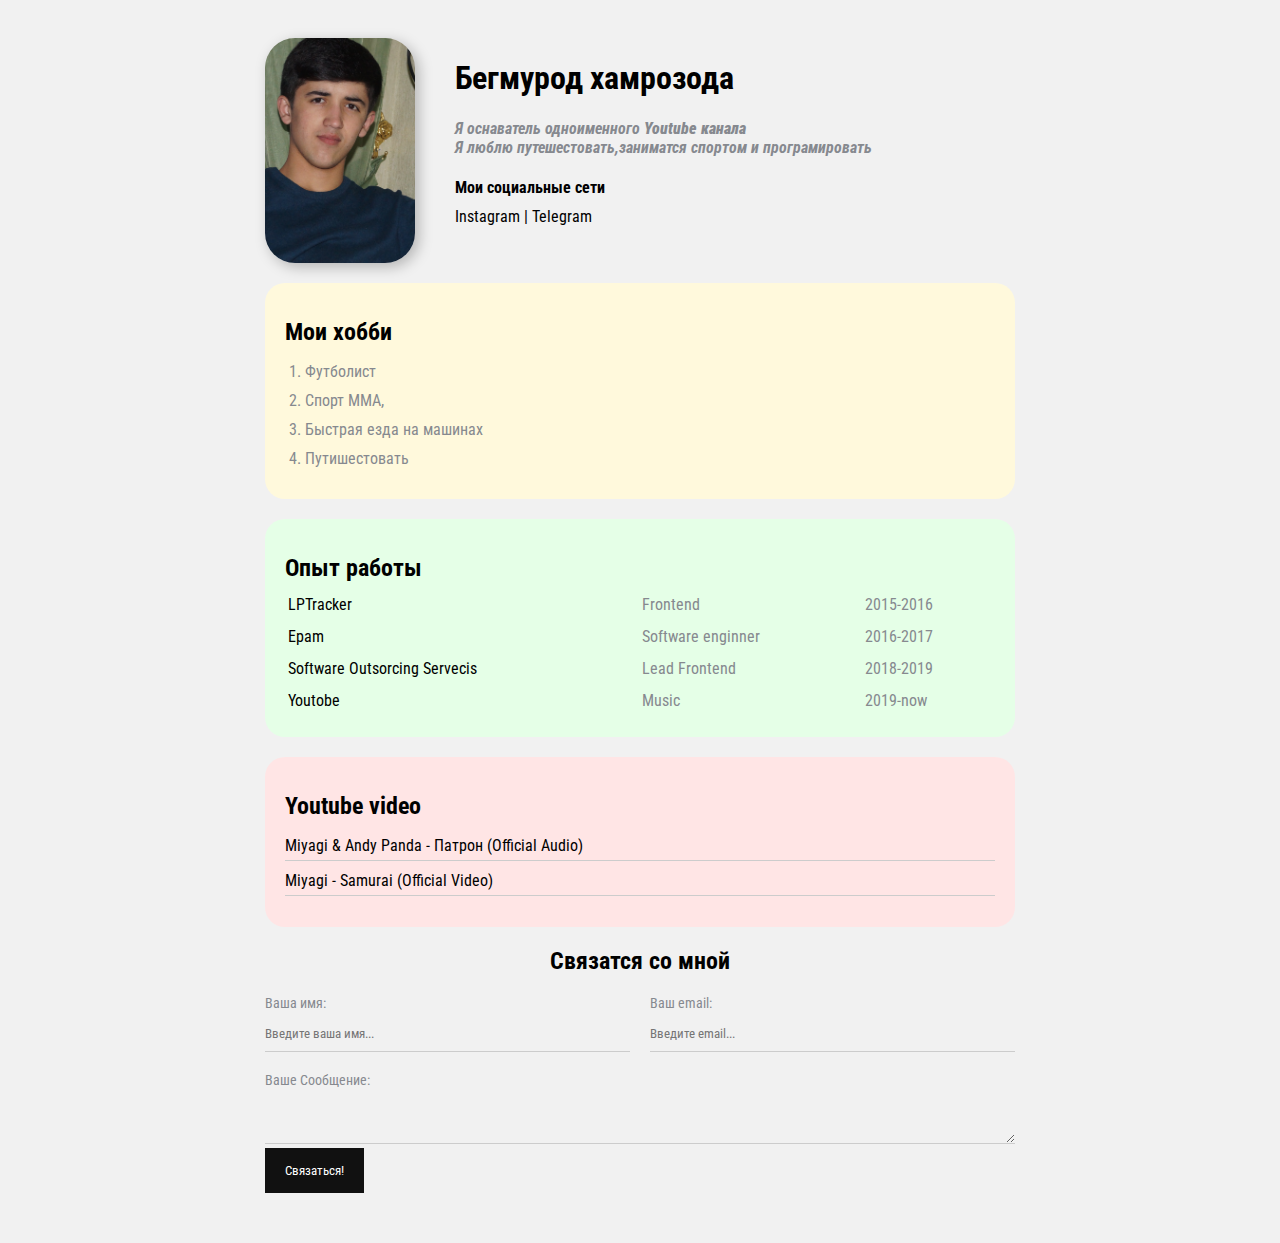
<file: index.html>
<!DOCTYPE html>
<html>

<head>
   <meta charset="UTF-8">
   <title>Begmurod CV</title>
   <link href="styles.css" rel="stylesheet" />
</head>

<body>
   <!-- comment -->
   <div class="container">
      <div class="info">
         <img src="avatar11.jpg" alt="Тут моя фотка" class="avatar" />

         <div class="info-text">
            <h1>Бегмурод хамрозода</h1>
            <p>Я оснаватель одноименного <strong> Youtube канала</strong></p>
            <p>Я люблю путешестовать,заниматся спортом и програмировать</p>

            <h4>Мои социальные сети</h4>

            <a href="https://www.instagram.com/h___zoda.o1/" target="_blank">Instagram</a>
            |
            <a target="_blank" href="https://t.me/h_Begmurod">Telegram</a>
         </div>

      </div>

      <div class="card bg-yellow">

         <h2>Мои хобби</h2>
         <ol class="list">
            <li>Футболист</li>
            <li>Спорт ММА,</li>
            <li>Быстрая езда на машинах</li>
            <li>Путишестовать</li>
         </ol>
      </div>

      <div class="card bg-green">

         <h2>Опыт работы</h2>
         <table class="table">
            <tr>
               <td>LPTracker</td>
               <td>Frontend</td>
               <td>2015-2016</td>
            </tr>
            <tr>
               <td>Epam</td>
               <td>Software enginner</td>
               <td>2016-2017</td>
            </tr>
            <tr>
               <td>Software Outsorcing Servecis</td>
               <td>Lead Frontend</td>
               <td>2018-2019</td>
            </tr>
            <tr>
               <td>Youtobe</td>
               <td>Music</td>
               <td>2019-now</td>
            </tr>
         </table>
      </div>

      <div class="card bg-red">
         <h2>Youtube video</h2>
         <ul class="link-list">
            <li>
               <a href="https://www.youtube.com/watch?v=OhOsjg8VLlQ">Miyagi & Andy Panda - Патрон (Official Audio)</a>
            <li>
               <a href="https://www.youtube.com/watch?v=SpCUuyZZTp8">Miyagi - Samurai (Official Video)
               </a>
            </li>
            </li>
         </ul>
      </div>

      <div class="contact">

         <h2>Связатся со мной</h2>

         <form action="/">
            <div class="row">
               <div class="form-group">
                  <label for="name">Ваша имя:</label>
                  <input type="text" id="name" placeholder="Введите ваша имя...">
               </div>

               <div class="form-group">
                  <label for="email">Ваш email:</label>
                  <input type="email" autocomplete="off" id="email" placeholder="Введите email...">
               </div>
            </div>

            <div class="form-group">
               <label for="text">Ваше Сообщение:</label>

               <textarea id="text" rows="2" cols="15"></textarea>
            </div>

            <input class="btn" type="submit" value="Связаться!">
         </form>
      </div>

   </div>
   <div style="margin-bottom: 50px;;">
   </div>

</body>

</html>
</file>
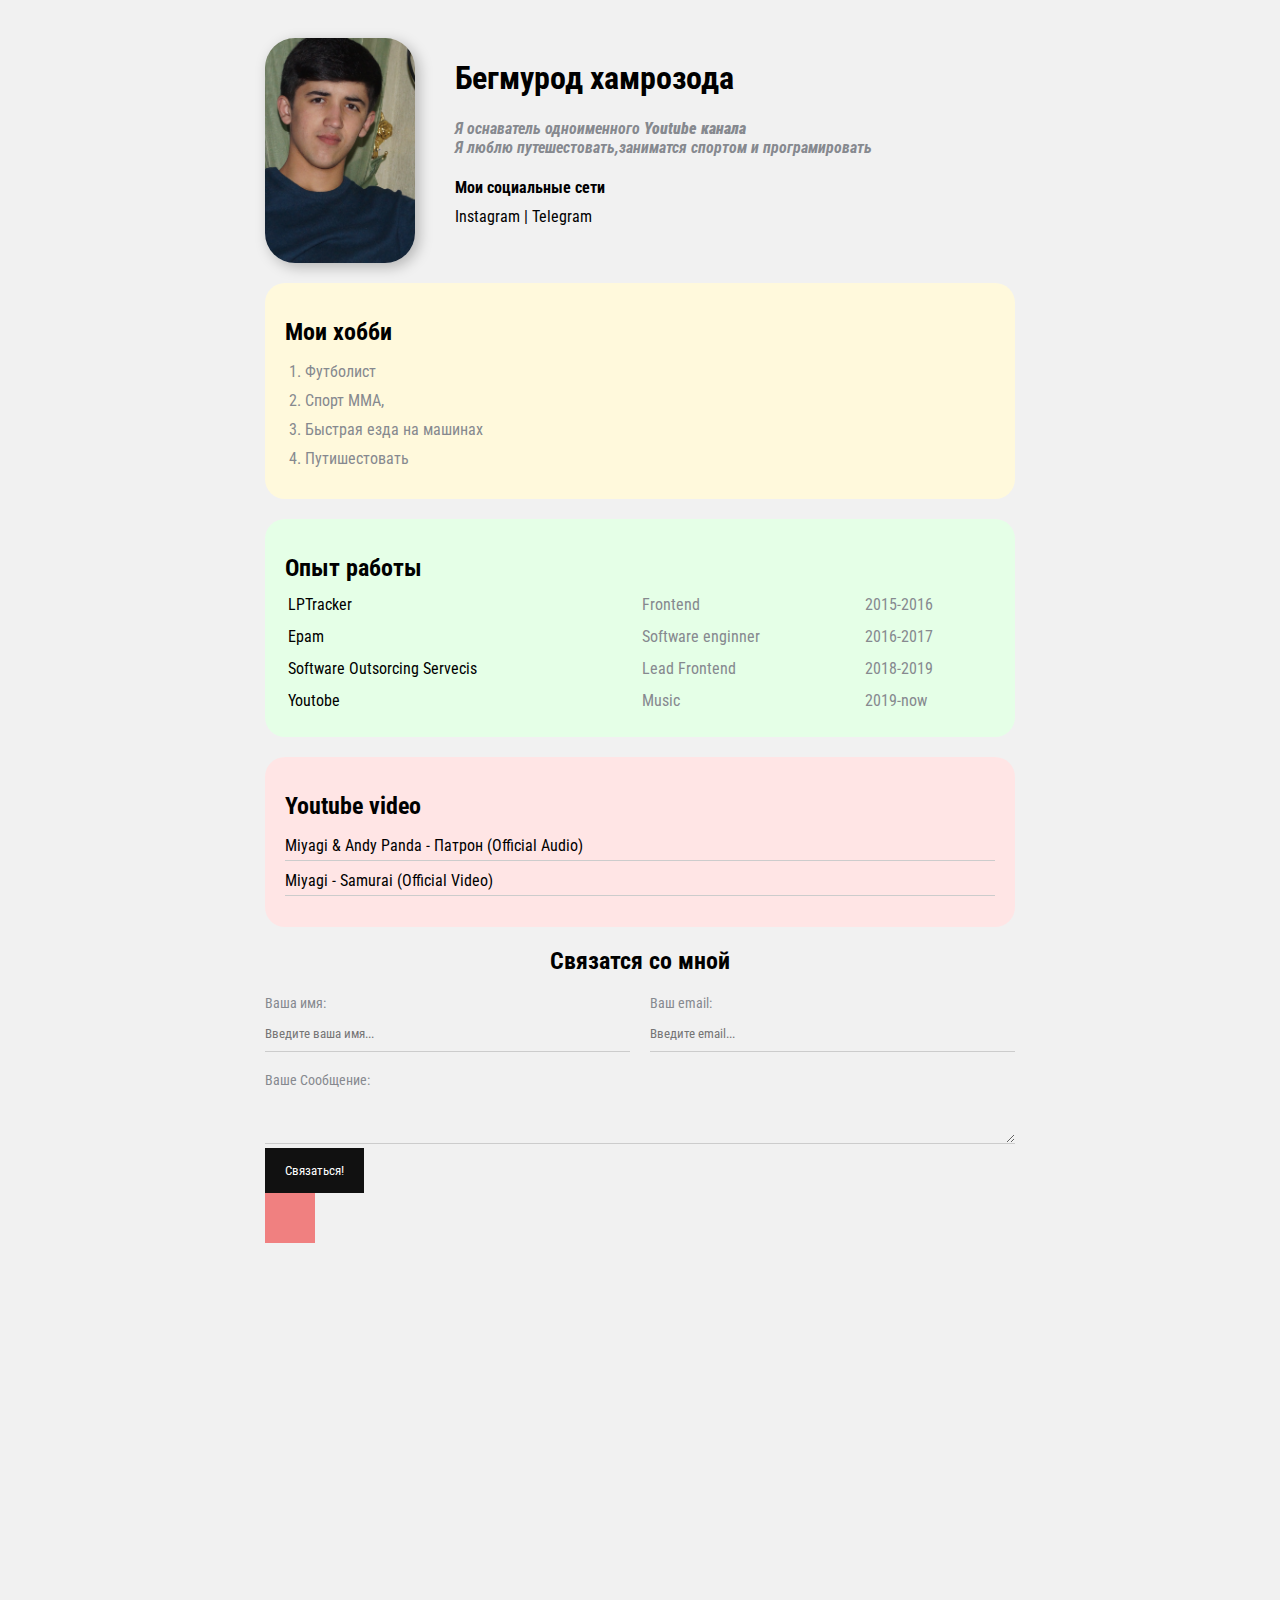
<file: html-cource/index.html>
<!DOCTYPE html>
<html>

<head>
   <meta charset="UTF-8">
   <title>Begmurod CV</title>
   <link href="styles.css" rel="stylesheet" />
</head>

<body>
   <!-- comment -->
   <div class="container">
      <div class="info">
         <img src="avatar11.jpg" alt="Тут моя фотка" class="avatar" />

         <div class="info-text">
            <h1>Бегмурод хамрозода</h1>
            <p>Я оснаватель одноименного <strong> Youtube канала</strong></p>
            <p>Я люблю путешестовать,заниматся спортом и програмировать</p>

            <h4>Мои социальные сети</h4>

            <a href="https://www.instagram.com/h___zoda.o1/" target="_blank">Instagram</a>
            |
            <a target="_blank" href="https://t.me/h_Begmurod">Telegram</a>
         </div>

      </div>

      <div class="card bg-yellow">

         <h2>Мои хобби</h2>
         <ol class="list">
            <li>Футболист</li>
            <li>Спорт ММА,</li>
            <li>Быстрая езда на машинах</li>
            <li>Путишестовать</li>
         </ol>
      </div>

      <div class="card bg-green">

         <h2>Опыт работы</h2>
         <table class="table">
            <tr>
               <td>LPTracker</td>
               <td>Frontend</td>
               <td>2015-2016</td>
            </tr>
            <tr>
               <td>Epam</td>
               <td>Software enginner</td>
               <td>2016-2017</td>
            </tr>
            <tr>
               <td>Software Outsorcing Servecis</td>
               <td>Lead Frontend</td>
               <td>2018-2019</td>
            </tr>
            <tr>
               <td>Youtobe</td>
               <td>Music</td>
               <td>2019-now</td>
            </tr>
         </table>
      </div>

      <div class="card bg-red">
         <h2>Youtube video</h2>
         <ul class="link-list">
            <li>
               <a href="https://www.youtube.com/watch?v=OhOsjg8VLlQ">Miyagi & Andy Panda - Патрон (Official Audio)</a>
            <li>
               <a href="https://www.youtube.com/watch?v=SpCUuyZZTp8">Miyagi - Samurai (Official Video)
               </a>
            </li>
            </li>
         </ul>
      </div>

      <div class="contact">

         <h2>Связатся со мной</h2>

         <form action="/">
            <div class="row">
               <div class="form-group">
                  <label for="name">Ваша имя:</label>
                  <input type="text" id="name" placeholder="Введите ваша имя...">
               </div>

               <div class="form-group">
                  <label for="email">Ваш email:</label>
                  <input type="email" autocomplete="off" id="email" placeholder="Введите email...">
               </div>
            </div>

            <div class="form-group">
               <label for="text">Ваше Сообщение:</label>

               <textarea id="text" rows="2" cols="15"></textarea>
            </div>

            <input class="btn" type="submit" value="Связаться!">
         </form>
      </div>

      <div class="doddddd">
         <div class="box"></div>
      </div>
   </div>
   <div style="margin-bottom: 500px;;">
   </div>

</body>

</html>
</file>
<file: styles.css>
@import url('https://fonts.googleapis.com/css2?family=Roboto+Condensed&display=swap');

* {
    /*padding: 0;
    margin: 0;*/
}

body{
    background-color: #f1f1f1;
    color: '#0f14le';
    font-size: 16px;
    font-weight:normal;
    font-family:'Roboto Condensed', sans-serif ; 

   /* font: normal 16px 'Roboto Condensed', sans-serif*/
 
    /*font-family:Cambria, Cochin, Georgia, Times, 'Times New Roman', serif;*/ 
}
   

a{
color: black;
text-decoration:none;
}

a:hover {
    text-decoration: underline;
}

a:active {
    color: blue;
}

a:visited {
    color: grey;
}

.avatar{
    width: 150px;
    border-radius: 30px;
    box-shadow: 4px 4px 14px rgba(0,0,0,0.25);
}

.info {
    display: flex;
    margin-bottom: 20px;
}

@media (max-width: 700px) {
  .info {
      text-align: center;
      display: block;
  }
}

.info-text {
    margin-left: 40px;
}

.info-text h4 {
  margin-bottom: 10px;
}

.info p {
  color:#86898f ;
  margin: 0;
  font-style: italic;
  font-weight: bold;
  text-decoration: none;
  /*text-transform:uppercase ;*/
/*letter-spacing: 5px;*/
/*word-spacing: 42px;*/
}

/* Box Model */
.container{
 max-width: 750px;
 margin: auto;
 padding-top: 30px;
}

 /*.social{
    background: green;
    /* padding: 15px; */
    /* padding: 15px 40px; */
   /* padding: 15px 20px 25px 30px;
    padding-top: 15px;
    padding-right: 20px;
    padding-bottom: 25px;
    padding-left: 30px;
    margin: 5px;

    border: 5px  solid red;
    border-bottom-style: double;
    border-top-width: 15px;
    border-right-color: blue;/*
}*/

/*box-model > div {
  float: left;
  background:#000;
  height: 200px;
  width: 25%;
} */

.bg-yellow {
    background: #fff9dc;
}

.bg-green {
    background: #e5ffe7;
}

.bg-red {
    background: #ffe5e5;
}



.card {
    padding: 15px 20px;
    margin-bottom: 20px;
    border-radius: 20px;
}

.card h2 {
  margin-bottom: 10px;
}

.list {
    padding: 0 20px;
}

.list li {
  color: #86898f; 
  margin-bottom: 10px;
}

.table {
    width: 100%;
}

.table td {
  padding-bottom: 10px;
}

.table td:nth-child(2),
 table td:nth-child(3)  {
    color: #86898f;
}

/*.table tr:nth-child(even) {
   background: red; 
}*/

.link-list {
    list-style:none;
    padding: 0;
}

.link-list li {
   margin-bottom: 10px;
   padding-bottom: 5px;
   border-bottom: 1px solid #ccc;
}

.contact h2 {
    text-align: center;
}

.form-group label {
   display: block;
   font-size: 14px;
   color:#86898f ;
}

.form-group input, 
.form-group textarea{
    width: 100%;
    box-sizing:border-box ;
    border: none;
    background:transparent;
    border-bottom: 1px solid #ccc;
    color: #000;
    padding: 15px 0 10px;
    outline: none;   
    font-family: inherit;
}

.row {
    display: flex;
    margin-bottom: 20px;  
}

.row > .form-group {
   width: 50%;
   margin-right: 20px; 
}

.row > .form-group:last-child {
  margin-right: 0;
}

.btn {
    background: #111;
    padding: 15px 20px;
    color: #fff;
    border: none;
    font-family: inherit;
    cursor: pointer;
}

.btn:hover {
  opacity: 0.9;
}

/* position */

.position {
   border: 4px solid black;
   margin-top: 40px;
   padding: 20px;
}


.box {
  width: 50px;
  height: 50px; 
  background: lightcoral;
}
</file>
<file: html-cource/styles.css>
@import url('https://fonts.googleapis.com/css2?family=Roboto+Condensed&display=swap');

* {
    /*padding: 0;
    margin: 0;*/
}

body{
    background-color: #f1f1f1;
    color: '#0f14le';
    font-size: 16px;
    font-weight:normal;
    font-family:'Roboto Condensed', sans-serif ; 

   /* font: normal 16px 'Roboto Condensed', sans-serif*/
 
    /*font-family:Cambria, Cochin, Georgia, Times, 'Times New Roman', serif;*/ 
}
   

a{
color: black;
text-decoration:none;
}

a:hover {
    text-decoration: underline;
}

a:active {
    color: blue;
}

a:visited {
    color: grey;
}

.avatar{
    width: 150px;
    border-radius: 30px;
    box-shadow: 4px 4px 14px rgba(0,0,0,0.25);
}

.info {
    display: flex;
    margin-bottom: 20px;
}

@media (max-width: 700px) {
  .info {
      text-align: center;
      display: block;
  }
}

.info-text {
    margin-left: 40px;
}

.info-text h4 {
  margin-bottom: 10px;
}

.info p {
  color:#86898f ;
  margin: 0;
  font-style: italic;
  font-weight: bold;
  text-decoration: none;
  /*text-transform:uppercase ;*/
/*letter-spacing: 5px;*/
/*word-spacing: 42px;*/
}

/* Box Model */
.container{
 max-width: 750px;
 margin: auto;
 padding-top: 30px;
}

 /*.social{
    background: green;
    /* padding: 15px; */
    /* padding: 15px 40px; */
   /* padding: 15px 20px 25px 30px;
    padding-top: 15px;
    padding-right: 20px;
    padding-bottom: 25px;
    padding-left: 30px;
    margin: 5px;

    border: 5px  solid red;
    border-bottom-style: double;
    border-top-width: 15px;
    border-right-color: blue;/*
}*/

/*box-model > div {
  float: left;
  background:#000;
  height: 200px;
  width: 25%;
} */

.bg-yellow {
    background: #fff9dc;
}

.bg-green {
    background: #e5ffe7;
}

.bg-red {
    background: #ffe5e5;
}



.card {
    padding: 15px 20px;
    margin-bottom: 20px;
    border-radius: 20px;
}

.card h2 {
  margin-bottom: 10px;
}

.list {
    padding: 0 20px;
}

.list li {
  color: #86898f; 
  margin-bottom: 10px;
}

.table {
    width: 100%;
}

.table td {
  padding-bottom: 10px;
}

.table td:nth-child(2),
 table td:nth-child(3)  {
    color: #86898f;
}

/*.table tr:nth-child(even) {
   background: red; 
}*/

.link-list {
    list-style:none;
    padding: 0;
}

.link-list li {
   margin-bottom: 10px;
   padding-bottom: 5px;
   border-bottom: 1px solid #ccc;
}

.contact h2 {
    text-align: center;
}

.form-group label {
   display: block;
   font-size: 14px;
   color:#86898f ;
}

.form-group input, 
.form-group textarea{
    width: 100%;
    box-sizing:border-box ;
    border: none;
    background:transparent;
    border-bottom: 1px solid #ccc;
    color: #000;
    padding: 15px 0 10px;
    outline: none;   
    font-family: inherit;
}

.row {
    display: flex;
    margin-bottom: 20px;  
}

.row > .form-group {
   width: 50%;
   margin-right: 20px; 
}

.row > .form-group:last-child {
  margin-right: 0;
}

.btn {
    background: #111;
    padding: 15px 20px;
    color: #fff;
    border: none;
    font-family: inherit;
    cursor: pointer;
}

.btn:hover {
  opacity: 0.9;
}

/* position */

.position {
   border: 4px solid black;
   margin-top: 40px;
   padding: 20px;
}


.box {
  width: 50px;
  height: 50px; 
  background: lightcoral;
}
</file>
